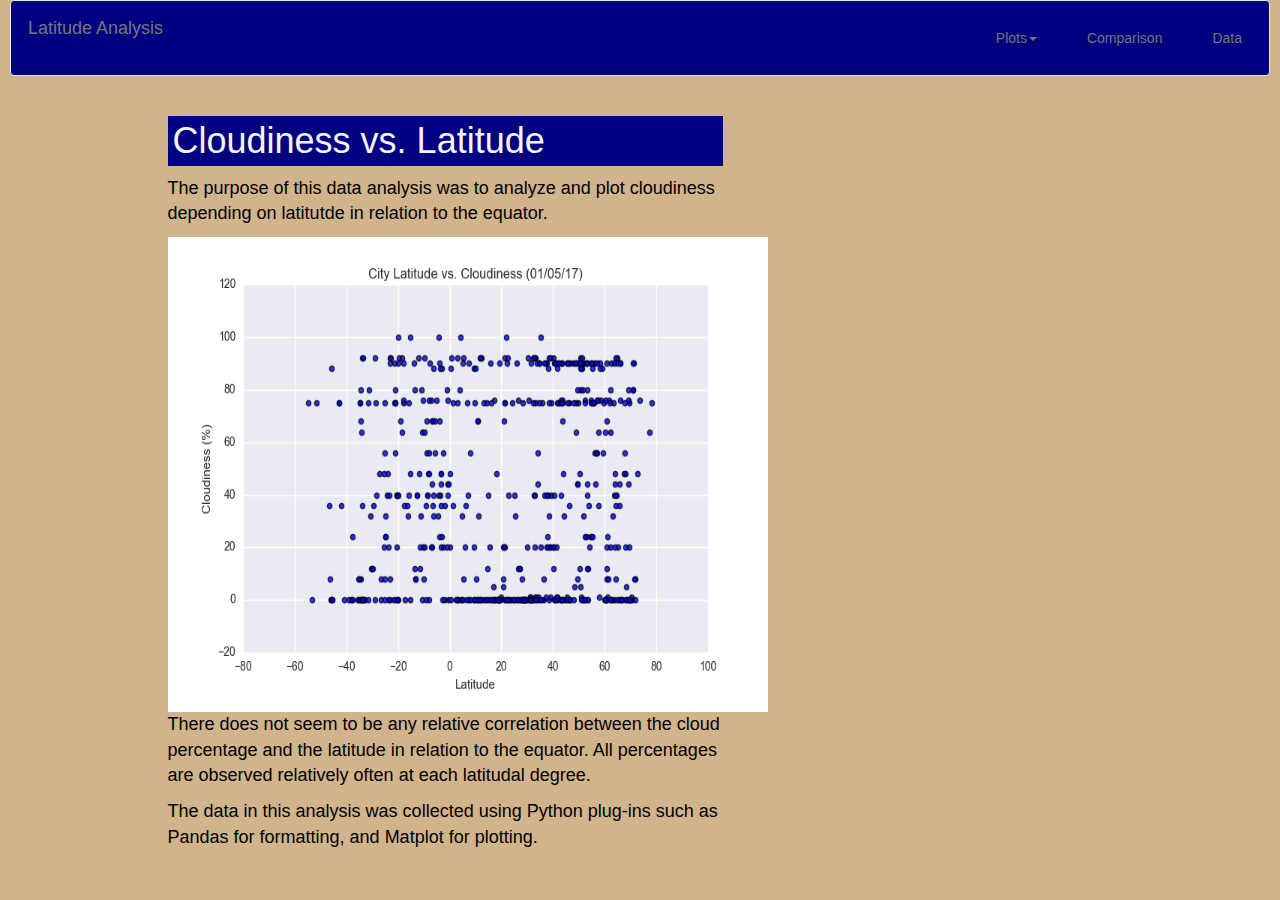
<file: Cloudiness.html>
<!DOCTYPE html>
<html lang='en-us'>
<head>
    <meta charset='utf-8'>
    <title>Web Visualization Dashboard</title>
    <link rel="stylesheet" href="https://maxcdn.bootstrapcdn.com/bootstrap/3.3.6/css/bootstrap.min.css">
    <link rel="stylesheet" href="style.css">
</head>
<body>
    <nav class="navbar navbar-default">
        <div class="container-fluid">
          <div class="navbar-header">
            <a class="navbar-brand" href="index.html">Latitude Analysis</a>
          </div>
        <ul class="nav navbar-nav navbar-right">
                <li class="dropdown">
                    <a class="dropdown-toggle" data-toggle="dropdown" href="#">Plots<span class="caret"></span></a>
                        <ul class="dropdown-menu">
                          <li><a href="MaxTemperatures.html">Max Temperature</a></li>
                          <li><a href="Humidity.html">Humidity</a></li>
                          <li><a href="Cloudiness.html">Cloudiness</a></li>
                          <li><a href="WindSpeed.html">Wind Speed</a></li>
                        </ul>
                      </li>
                <li>
                    <a href="Comparisons.html"></span>Comparison</a></li>
                <li>
                    <a href="Data.html"></span>Data</a></li>
        </ul>
        </div>
  </nav>
    <div class="container">
            <div class="row">
             <div class="col-md-1"></div>  
               <div class="col-md-6">
              <h1>Cloudiness vs. Latitude</h1>
    <p>The purpose of this data analysis was to analyze and plot cloudiness depending on latitutde in relation to the equator.</p>
    <img src='Cloudiness.png' width="600px" height="475px" alt="Cloudiness vs Latitude Plot" />
    <p>There does not seem to be any relative correlation between the cloud percentage and the latitude in relation to the equator. All percentages are observed relatively often at each latitudal degree.</p>
    <p>The data in this analysis was collected using Python plug-ins such as Pandas for formatting, and Matplot for plotting.</p>
    </div>

    <script src="https://ajax.googleapis.com/ajax/libs/jquery/2.2.1/jquery.min.js"></script>
    <script src="https://cdnjs.cloudflare.com/ajax/libs/popper.js/1.11.0/umd/popper.min.js"></script>
    <script src="https://stackpath.bootstrapcdn.com/bootstrap/4.1.3/js/bootstrap.min.js"></script>
</file>
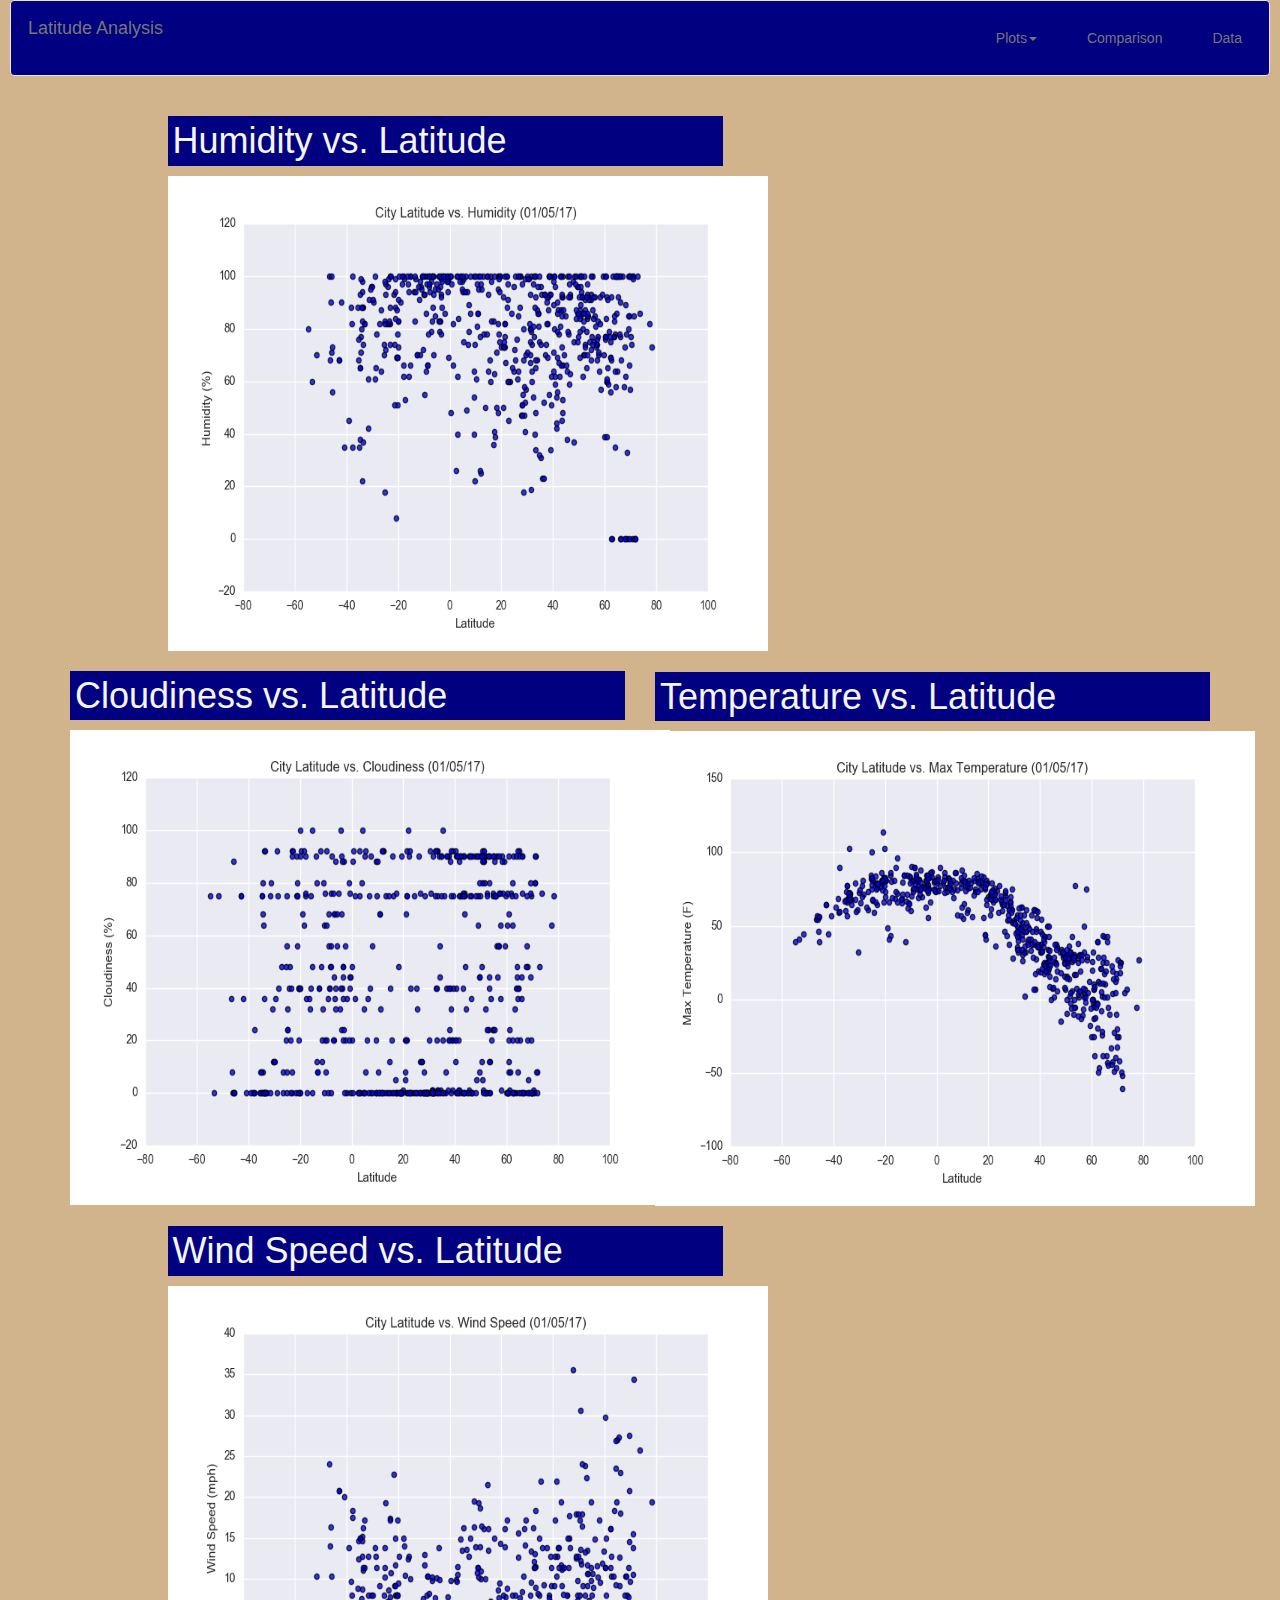
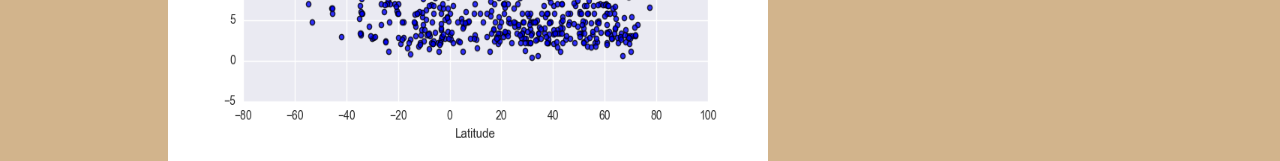
<file: Comparisons.html>
<!DOCTYPE html>
<html lang='en-us'>
<head>
    <meta charset='utf-8'>
    <title>Web Visualization Dashboard</title>
    <link rel="stylesheet" href="https://maxcdn.bootstrapcdn.com/bootstrap/3.3.6/css/bootstrap.min.css">
    <link rel="stylesheet" href="style.css">
</head>
<body>
    <nav class="navbar navbar-default">
        <div class="container-fluid">
          <div class="navbar-header">
            <a class="navbar-brand" href="index.html">Latitude Analysis</a>
          </div>
        <ul class="nav navbar-nav navbar-right">
                <li class="dropdown">
                    <a class="dropdown-toggle" data-toggle="dropdown" href="#">Plots<span class="caret"></span></a>
                        <ul class="dropdown-menu">
                          <li><a href="MaxTemperatures.html">Max Temperature</a></li>
                          <li><a href="Humidity.html">Humidity</a></li>
                          <li><a href="Cloudiness.html">Cloudiness</a></li>
                          <li><a href="WindSpeed.html">Wind Speed</a></li>
                        </ul>
                      </li>
                <li>
                    <a href="Comparisons.html"></span>Comparison</a></li>
                <li>
                    <a href="Data.html"></span>Data</a></li>
        </ul>
        </div>
  </nav>
    <div class="container">
            <div class="row">
             <div class="col-md-1"></div>  
               <div class="col-md-6">
              <h1>Humidity vs. Latitude</h1>
    <img src='Humidity.png' width="600px" height="475px" alt="Latitude Globe Map" />
    </div>

    <div class="container">
        <div class="row">
            <div class="col-md-1"></div>
                <div class="col-md-6">
                    <h1>Cloudiness vs. Latitude</h1>
                    <img src='Cloudiness.png' width="600px" height="475px" alt="Latitude Globe Map" />
    </div>

    <div class="container">
            <div class="row">
                <div class="col-md-1"></div>
                    <div class="col-md-6">
                        <h1>Temperature vs. Latitude</h1>
                        <img src='MaxTemperatures.png' width="600px" height="475px" alt="Latitude Globe Map" />
        </div>

        <div class="container">
                <div class="row">
                    <div class="col-md-1"></div>
                        <div class="col-md-6">
                            <h1>Wind Speed vs. Latitude</h1>
                            <img src='WindSpeed.png' width="600px" height="475px" alt="Latitude Globe Map" />
            </div>

            <script src="https://ajax.googleapis.com/ajax/libs/jquery/2.2.1/jquery.min.js"></script>
            <script src="https://cdnjs.cloudflare.com/ajax/libs/popper.js/1.11.0/umd/popper.min.js"></script>
            <script src="https://stackpath.bootstrapcdn.com/bootstrap/4.1.3/js/bootstrap.min.js"></script>
</file>
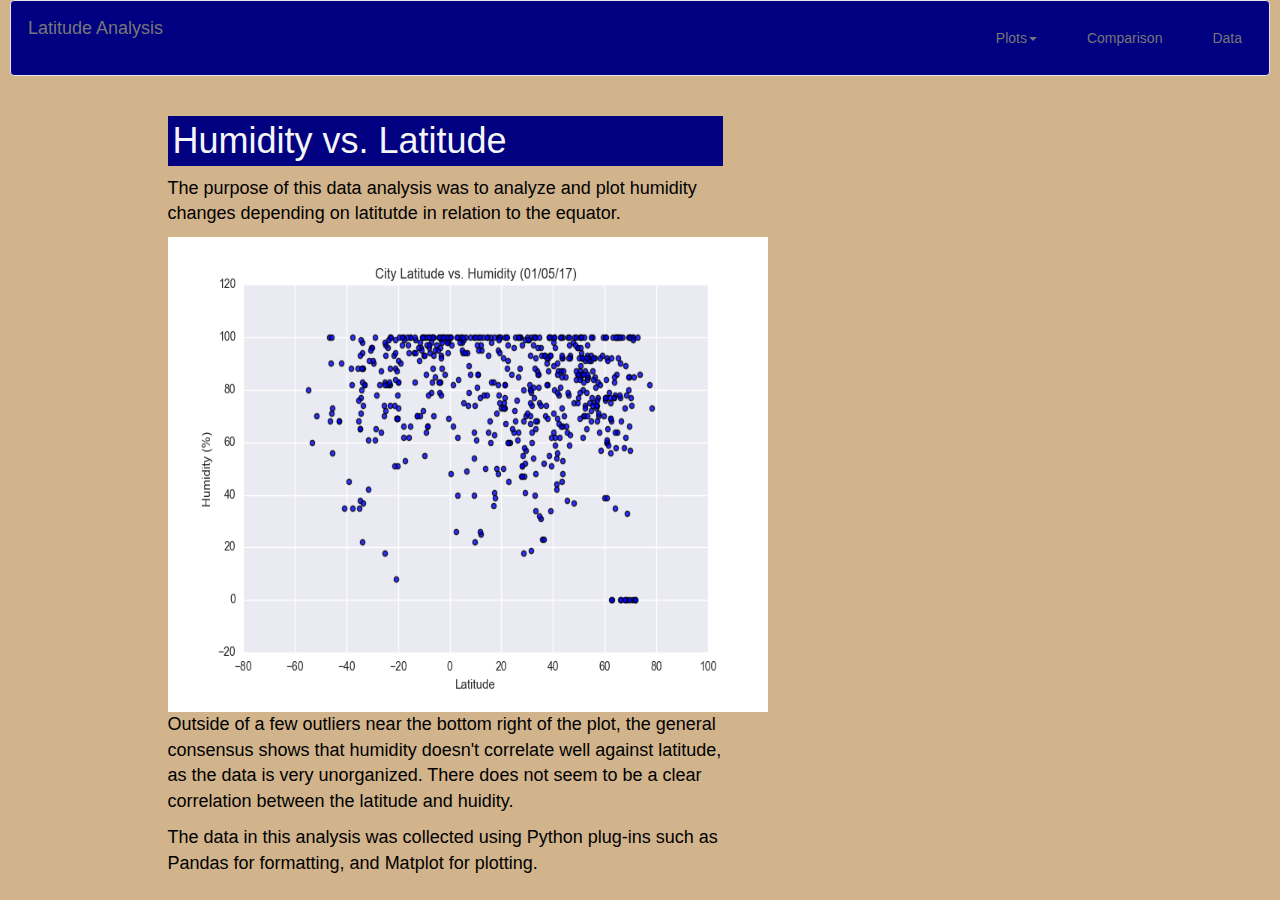
<file: Humidity.html>
<!DOCTYPE html>
<html lang='en-us'>
<head>
    <meta charset='utf-8'>
    <title>Web Visualization Dashboard</title>
    <link rel="stylesheet" href="https://maxcdn.bootstrapcdn.com/bootstrap/3.3.6/css/bootstrap.min.css">
    <link rel="stylesheet" href="style.css">
</head>
<body>
    <nav class="navbar navbar-default">
        <div class="container-fluid">
          <div class="navbar-header">
            <a class="navbar-brand" href="index.html">Latitude Analysis</a>
          </div>
        <ul class="nav navbar-nav navbar-right">
                <li class="dropdown">
                    <a class="dropdown-toggle" data-toggle="dropdown" href="#">Plots<span class="caret"></span></a>
                        <ul class="dropdown-menu">
                          <li><a href="MaxTemperatures.html">Max Temperature</a></li>
                          <li><a href="Humidity.html">Humidity</a></li>
                          <li><a href="Cloudiness.html">Cloudiness</a></li>
                          <li><a href="WindSpeed.html">Wind Speed</a></li>
                        </ul>
                      </li>
                <li>
                    <a href="Comparisons.html"></span>Comparison</a></li>
                <li>
                    <a href="Data.html"></span>Data</a></li>
        </ul>
        </div>
  </nav>
    <div class="container">
            <div class="row">
             <div class="col-md-1"></div>  
               <div class="col-md-6">
              <h1>Humidity vs. Latitude</h1>
    <p>The purpose of this data analysis was to analyze and plot humidity changes depending on latitutde in relation to the equator.</p>
    <img src='Humidity.png' width="600px" height="475px" alt="Latitude Globe Map" />
    <p>Outside of a few outliers near the bottom right of the plot, the general consensus shows that humidity doesn't correlate well against latitude, as the data is very unorganized. There does not seem to be a clear correlation between the latitude and huidity.</p>
    <p>The data in this analysis was collected using Python plug-ins such as Pandas for formatting, and Matplot for plotting.</p>
    </div>

    <script src="https://ajax.googleapis.com/ajax/libs/jquery/2.2.1/jquery.min.js"></script>
    <script src="https://cdnjs.cloudflare.com/ajax/libs/popper.js/1.11.0/umd/popper.min.js"></script>
    <script src="https://stackpath.bootstrapcdn.com/bootstrap/4.1.3/js/bootstrap.min.js"></script>
</file>
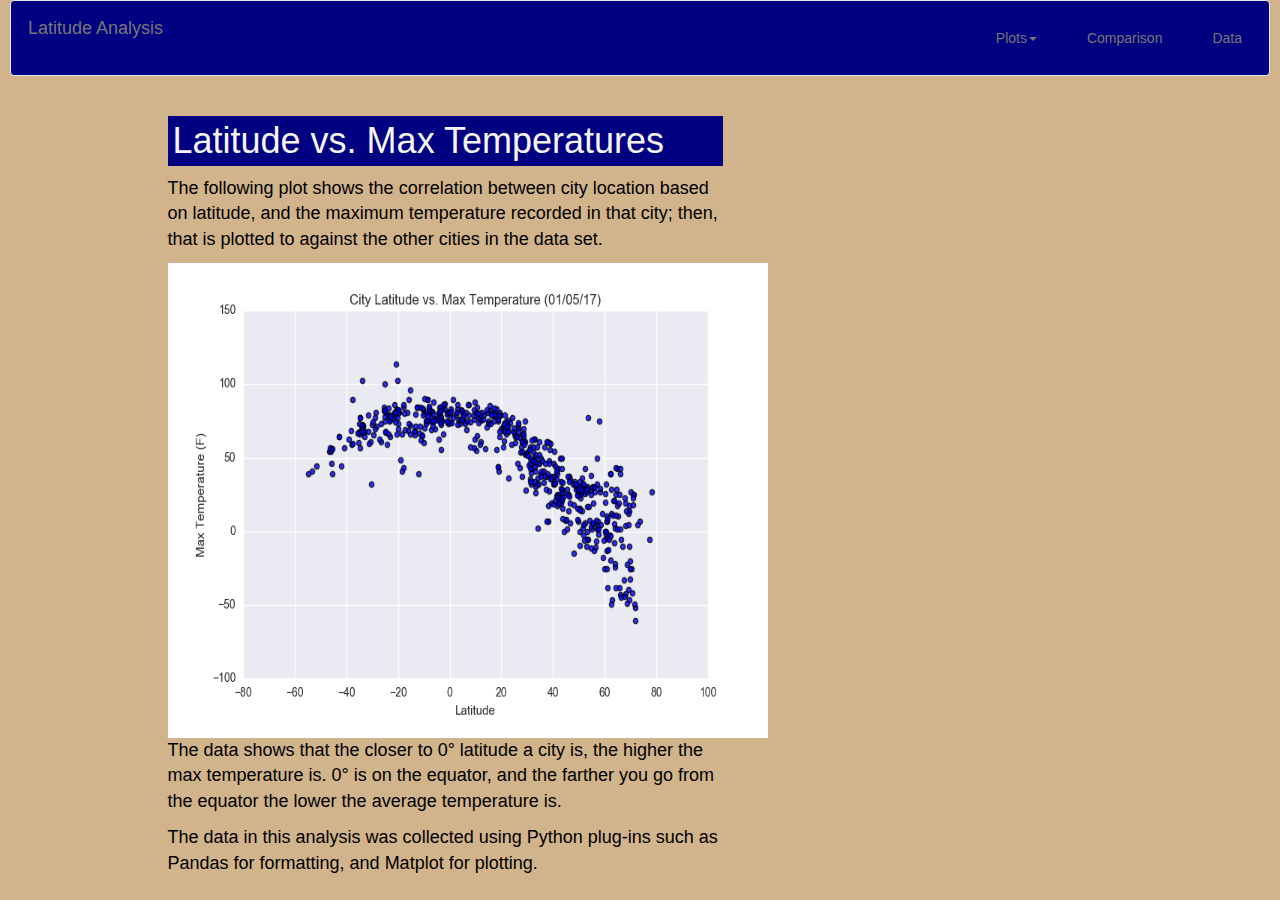
<file: MaxTemperatures.html>
<!DOCTYPE html>
<html lang='en-us'>
<head>
    <meta charset='utf-8'>
    <title>Web Visualization Dashboard</title>
    <link rel="stylesheet" href="https://maxcdn.bootstrapcdn.com/bootstrap/3.3.6/css/bootstrap.min.css">
    <link rel="stylesheet" href="style.css">
</head>
<body>
    <nav class="navbar navbar-default">
        <div class="container-fluid">
          <div class="navbar-header">
            <a class="navbar-brand" href="index.html">Latitude Analysis</a>
          </div>
        <ul class="nav navbar-nav navbar-right">
                <li class="dropdown">
                    <a class="dropdown-toggle" data-toggle="dropdown" href="#">Plots<span class="caret"></span></a>
                        <ul class="dropdown-menu">
                          <li><a href="MaxTemperatures.html">Max Temperature</a></li>
                          <li><a href="Humidity.html">Humidity</a></li>
                          <li><a href="Cloudiness.html">Cloudiness</a></li>
                          <li><a href="WindSpeed.html">Wind Speed</a></li>
                        </ul>
                      </li>
                <li>
                    <a href="Comparisons.html"></span>Comparison</a></li>
                <li>
                    <a href="Data.html"></span>Data</a></li>
        </ul>
        </div>
  </nav>
    <div class="container">
            <div class="row">
             <div class="col-md-1"></div>  
               <div class="col-md-6">
              <h1>Latitude vs. Max Temperatures</h1>
    <p>The following plot shows the correlation between city location based on latitude, and the maximum temperature recorded in that city; then, that is plotted to against the other cities in the data set.</p>
    <img src='MaxTemperatures.png' width="600px" height="475px" alt="Max Temp vs Latitude" />
    <p>The data shows that the closer to 0° latitude a city is, the higher the max temperature is. 0° is on the equator, and the farther you go from the equator the lower the average temperature is.</p>
    <p>The data in this analysis was collected using Python plug-ins such as Pandas for formatting, and Matplot for plotting.</p>
    </div>

    <script src="https://ajax.googleapis.com/ajax/libs/jquery/2.2.1/jquery.min.js"></script>
    <script src="https://cdnjs.cloudflare.com/ajax/libs/popper.js/1.11.0/umd/popper.min.js"></script>
    <script src="https://stackpath.bootstrapcdn.com/bootstrap/4.1.3/js/bootstrap.min.js"></script>
</file>
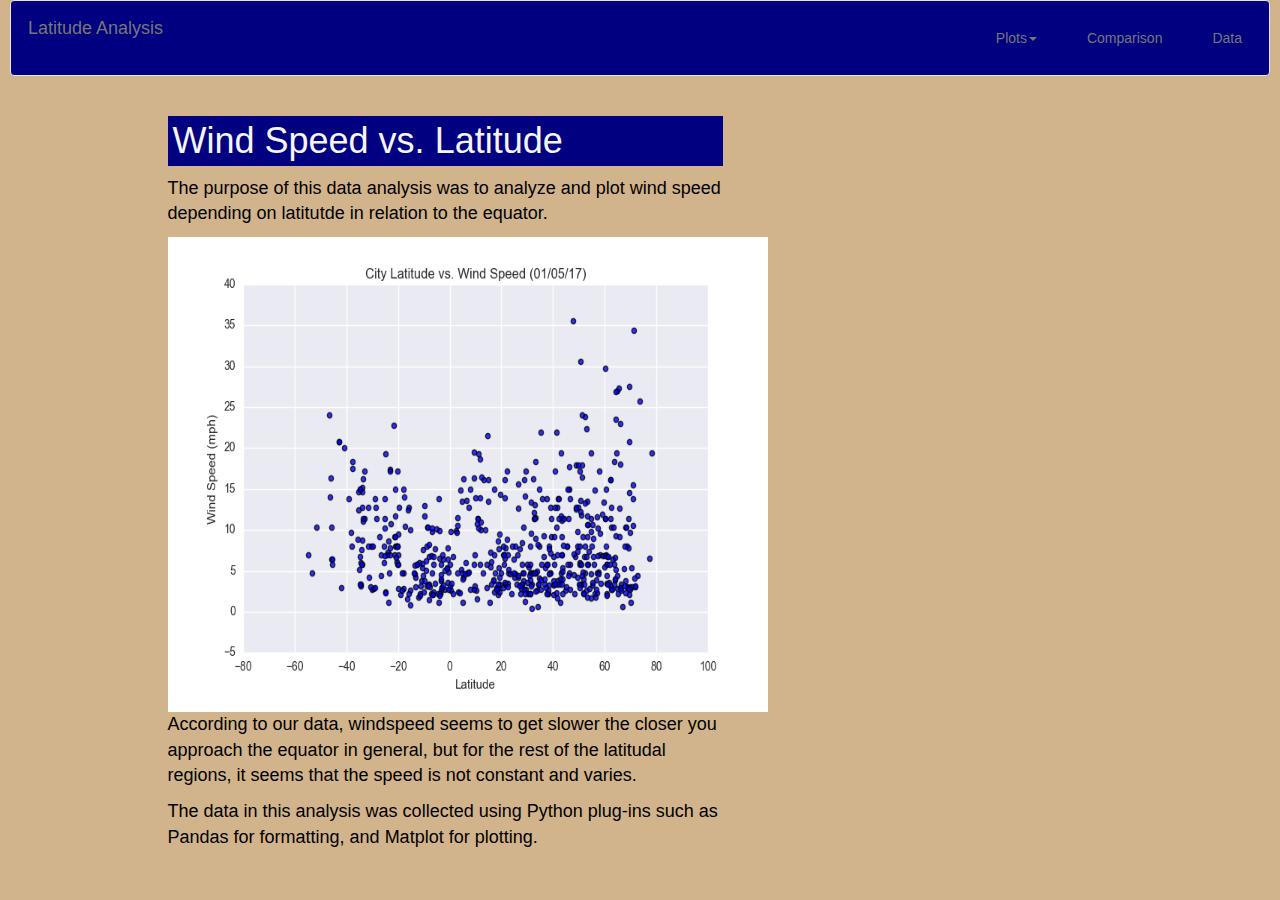
<file: WindSpeed.html>
<!DOCTYPE html>
<html lang='en-us'>
<head>
    <meta charset='utf-8'>
    <title>Web Visualization Dashboard</title>
    <link rel="stylesheet" href="https://maxcdn.bootstrapcdn.com/bootstrap/3.3.6/css/bootstrap.min.css">
    <link rel="stylesheet" href="style.css">
</head>
<body>
    <nav class="navbar navbar-default">
        <div class="container-fluid">
          <div class="navbar-header">
            <a class="navbar-brand" href="index.html">Latitude Analysis</a>
          </div>
        <ul class="nav navbar-nav navbar-right">
                <li class="dropdown">
                    <a class="dropdown-toggle" data-toggle="dropdown" href="#">Plots<span class="caret"></span></a>
                        <ul class="dropdown-menu">
                          <li><a href="MaxTemperatures.html">Max Temperature</a></li>
                          <li><a href="Humidity.html">Humidity</a></li>
                          <li><a href="Cloudiness.html">Cloudiness</a></li>
                          <li><a href="WindSpeed.html">Wind Speed</a></li>
                        </ul>
                      </li>
                <li>
                    <a href="Comparisons.html"></span>Comparison</a></li>
                <li>
                    <a href="Data.html"></span>Data</a></li>
        </ul>
        </div>
  </nav>
    <div class="container">
            <div class="row">
             <div class="col-md-1"></div>  
               <div class="col-md-6">
              <h1>Wind Speed vs. Latitude</h1>
    <p>The purpose of this data analysis was to analyze and plot wind speed depending on latitutde in relation to the equator.</p>
    <img src='WindSpeed.png' width="600px" height="475px" alt="Wind Speed vs Latitude" />
    <p>According to our data, windspeed seems to get slower the closer you approach the equator in general, but for the rest of the latitudal regions, it seems that the speed is not constant and varies.</p>
    <p>The data in this analysis was collected using Python plug-ins such as Pandas for formatting, and Matplot for plotting.</p>
    </div>

    <script src="https://ajax.googleapis.com/ajax/libs/jquery/2.2.1/jquery.min.js"></script>
    <script src="https://cdnjs.cloudflare.com/ajax/libs/popper.js/1.11.0/umd/popper.min.js"></script>
    <script src="https://stackpath.bootstrapcdn.com/bootstrap/4.1.3/js/bootstrap.min.js"></script>
</file>
<file: style.css>
body {
    background: tan;
    color: black;
  }
  
  .skyblue {
    background: navy;
  }
  
 .navbar {
    margin-right: 10px;
    margin-left: 10px;
    padding: 2px;
    background: navy;
    color: whitesmoke;
  }
  
  .navbar li {
    display: inline-block;
    padding: 10px;
    margin-right: 0px;
    margin-left: 0px;
    cursor: pointer;
    color: white;
  }
  h1 {
    font-size: 36px;
    background-color: navy;
    padding: 5px;
    color: whitesmoke;
  }
  h2 {
    font-size: 22px;
  }
  
  p{
      font-size: 18px;
  }
  
  .c-d{color:white;
    font-size: 30px;
  }
  

  @media (max-width: 500px) {
    .navbar li {
      padding: 10px;
    }
    .box {
      margin-right: 22px;
      margin-left: 22px;
    }
    .navbar ul {
      visibility: hidden;
    }
    #nav-select {
      visibility: visible;
    }
  }
  
  .col-1 {width: 8%;}
  .col-2 {width: 17%;}
  .col-3 {width: 24%;}
  .col-4 {width: 32%;}
  .col-5 {width: 40%;}
  .col-6 {width: 50%;}
  .col-7 {width: 60%;}
  .col-8 {width: 65%;}
  .col-9 {width: 75%;}
  .col-10 {width: 82%;}
  .col-11 {width: 92%;}
  .col-12 {width: 100%;}
  
  @media only screen and (max-width: 768px) {

      [class*="col-"] {
          width: 100%;
      }
  }
</file>
